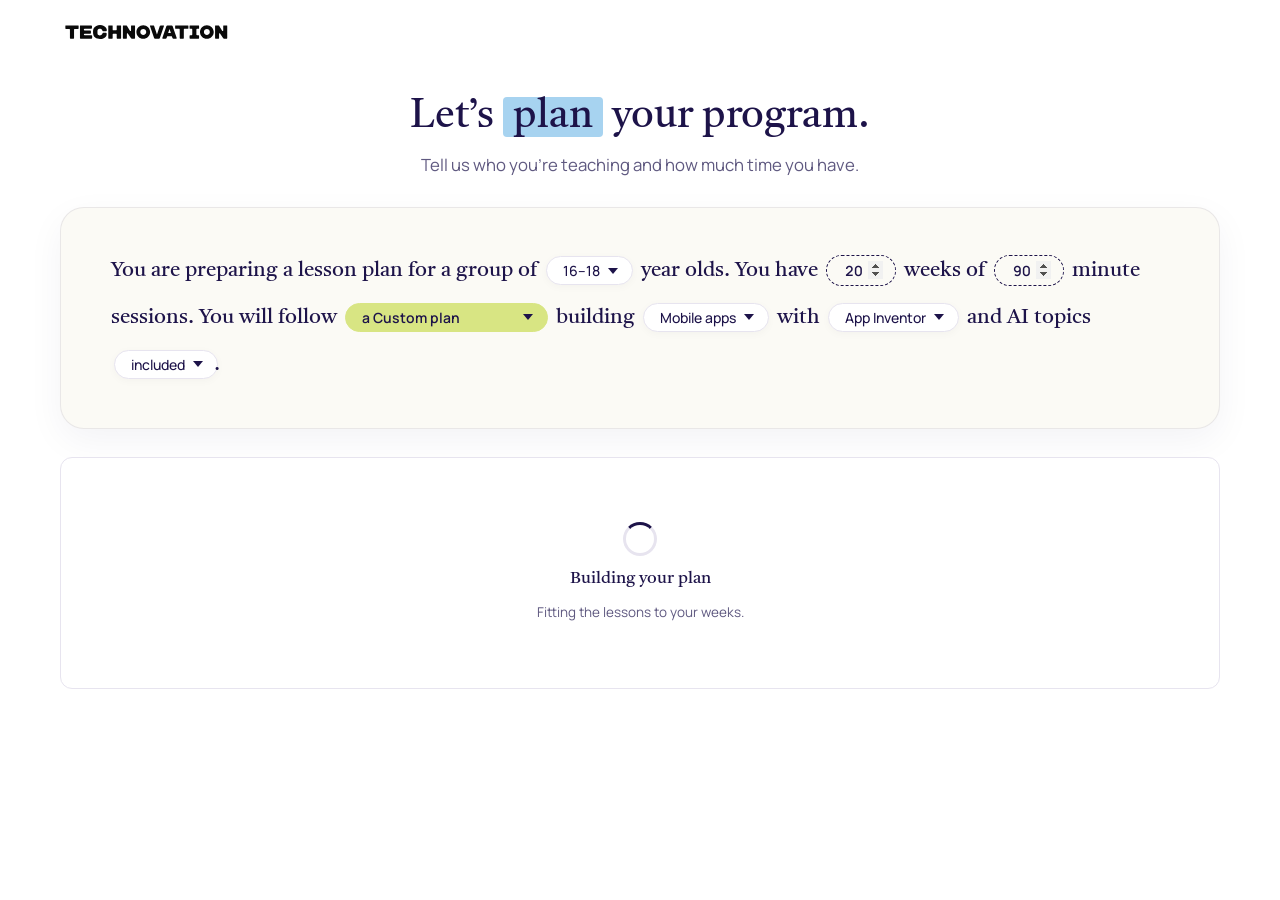
<file: index.html>
<!DOCTYPE html>
<html lang="en">
<head>
<meta charset="utf-8">
<meta name="viewport" content="width=device-width, initial-scale=1">
<title>Technovation Curriculum Crosswalk</title>
<link rel="preconnect" href="https://fonts.googleapis.com">
<link rel="preconnect" href="https://fonts.gstatic.com" crossorigin>
<link href="https://fonts.googleapis.com/css2?family=Castoro:ital,wght@0,400;1,400&family=Manrope:wght@400;500;600;700&display=swap" rel="stylesheet">
<link rel="icon" type="image/png" href="assets/light_favicon.png" media="(prefers-color-scheme: light)">
<link rel="icon" type="image/png" href="assets/dark_favicon.png" media="(prefers-color-scheme: dark)">
<link rel="icon" type="image/png" href="assets/light_favicon.png">
<link rel="stylesheet" href="styles.css">
<!-- Starts the data and the whole module graph downloading in parallel, instead
     of each import being discovered only after its parent has parsed. -->
<link rel="preload" href="curriculum.json" as="fetch" crossorigin>
<link rel="modulepreload" href="src/ui/main.js">
<link rel="modulepreload" href="config.js">
<link rel="modulepreload" href="src/ui/progress.js">
<link rel="modulepreload" href="src/ui/render.js">
<link rel="modulepreload" href="src/engine/index.js">
<link rel="modulepreload" href="src/engine/filter.js">
<link rel="modulepreload" href="src/engine/schedule.js">
</head>
<body>

<!-- Outside .wrap so the bar itself runs edge to edge; .brandmark carries the
     same max-width as the page so its contents still line up with the columns. -->
<header>
  <div class="brandmark">
    <div class="header-title">
      <img class="wordmark" src="assets/technovation_logo_text.svg" alt="Technovation">
    </div>
  </div>
</header>

<div class="wrap">

  <div class="printhead" id="printhead" aria-hidden="true"></div>

  <div class="layout">

    <!-- Names the action rather than the tool, and carries the page's h1: the
         bar above is identity, this is what the page is for. Outside the form
         so it introduces the sentence instead of becoming part of it. -->
    <div class="greeting">
      <h1>Let&rsquo;s <em>plan</em> your program.</h1>
      <p>Tell us who you&rsquo;re teaching and how much time you have.</p>
    </div>

    <!-- The controls read as a sentence: a facilitator describes their group
         and the plan follows. Every value is a real form control, so keyboard
         and screen-reader users get the same thing, just spoken as a form.
         It is one paragraph, not two: a divider made it read as a form again. -->
    <form class="panel sentence" id="controls">

      <p class="clause">
        You are preparing a lesson plan for a group of
        <select id="age" aria-label="Age group">
          <option value="beginner">8&ndash;12</option>
          <option value="junior">13&ndash;15</option>
          <option value="senior" selected>16&ndash;18</option>
        </select>
        year olds. You have
        <input type="number" id="weeks" value="20" min="10" max="52"
               aria-label="Number of weeks">
        weeks of
        <input type="number" id="len" value="90" min="30" max="300" step="5"
               aria-label="Minutes per session">
        minute sessions. You will follow
        <select id="mode" class="mode" aria-label="Curriculum">
          <option value="custom" selected>a Custom plan</option>
          <option value="core">the Core Curriculum</option>
          <option value="ai">the AI in Action course</option>
        </select>

        <span class="sub-group" id="customClause">
          building
          <select id="platform" aria-label="What they will build">
            <option value="mobile" selected>Mobile apps</option>
            <option value="web">Web apps</option>
          </select>
          <span class="static-text" id="platformStatic" hidden>Mobile apps</span>

          <span class="sub-group" id="toolGroup" hidden>
            with
            <select id="builder" aria-label="Coding tool"></select>
          </span>

          and AI topics
          <select id="aiMode" aria-label="AI">
            <option value="none">omitted</option>
            <option value="integrated" selected>included</option>
          </select></span><!--
     Continues the same sentence in place of the custom clause: exactly one of
     these two is ever visible, so the line stays complete either way.
  --><span class="aside" id="coreNote" hidden>for groups short on time: all the
          lessons necessary to submit a project.</span><!--
  --><span class="aside" id="aiNote" hidden>for teams building an AI-powered
          digital solution</span><span
          class="stop">.</span>
      </p>

    </form>

    <div class="results">
      <!-- src/ui/render.js renders the plan card here, with Print and
           Spreadsheet in its sticky footer. The loading state below is static
           first paint, not injected by JS, so it is on screen before the
           modules have parsed. render() replaces it on the first plan. -->
      <main id="out" aria-live="polite" tabindex="-1">
        <div class="loading">
          <span class="spinner" aria-hidden="true"></span>
          <h2>Building your plan</h2>
          <p>Loading the Curriculum.</p>
        </div>
      </main>
    </div>

  </div>
</div>

<script type="module" src="./src/ui/main.js"></script>
</body>
</html>
</file>
<file: styles.css>
/* =============================================================================
   Curriculum Crosswalk - stylesheet

   Plain CSS, no build step. Ordered the way the page is read: tokens, base,
   shell, controls, results, then narrow screens and print.

   1. Colour comes from a token in :root, so contrast is checkable in one place.
   2. Print is a real deliverable: facilitators print the plan and write on it.
      Check anything new there too.
   ============================================================================= */


/* -----------------------------------------------------------------------------
   1. Design tokens

   Brand palette from the Technovation covers. Lime is too light for text on
   white, so it is a fill with indigo on top; --lime-deep is the text version.
   -------------------------------------------------------------------------- */

:root{
  --indigo:#1D1349;         /* primary: headings, active states, ink on lime */
  --indigo-600:#3A2E72;     /* the hover step up from --indigo */
  --muted:#5F5980;          /* body text and secondary labels */

  --lime:#D8E583;           /* accent fill only - too light for text on white */
  --lime-tint:#F2F6DC;      /* the wash behind hovered and locked rows */
  --lime-deep:#5A6912;      /* darkened until it clears 4.5:1 on white AND on the tint */

  --paper:#Fbfaf5;          /* page ground: warm off-white, not pure #fff */
  --card:#FFFFFF;           /* raised surfaces sit brighter than the page */
  --on-dark:#FFFFFF;        /* text and marks on indigo and navy fills */

  --line:#E7E4EF;           /* default border */
  --line-soft:#F0EEF6;      /* lighter divider, used between table rows */

  --r:12px;                 /* the one corner radius for cards and panels */
  --r-sm:6px;               /* the tighter radius, for pills inside a row */

  --cream:var(--paper);     /* the row hover wash: warm, and quieter than lime */

  /* Focus ring on the form's pills. 6.98:1 on white. */
  --blue:#0038FF;
  --lime-hover:#C9D96F;      /* the lime pill, one step down, on hover */

  --ink:#0a0a0a;            /* body copy: near-black, not the indigo-grey */

  --warn-bg:#FDECEF;        /* the overage pill, light enough for --danger on top */
  --danger:#d90429;         /* the overage note: 5.25:1 on white */

  /* A ticked row's text, and the underline on its lesson links. */
  --done-ink:#A9A6B8;
  --done-rule:#E4E2EA;

  --shadow-sm: 0 2px 8px rgba(24, 21, 58, 0.04);
  --shadow-md: 0 8px 24px rgba(24, 21, 58, 0.06);
}


/* -----------------------------------------------------------------------------
   2. Base
   -------------------------------------------------------------------------- */

*{
  box-sizing:border-box;
}

/* main.js hides parts of the sentence with [hidden], and the browser's own
   rule loses to any author `display`. This makes it win everywhere. */
[hidden]{
  display:none !important;
}

html{
  scroll-behavior:smooth;
}

body{
  margin:0;
  background:var(--card);
  color:var(--ink);
  font:400 15px/1.6 Manrope,system-ui,sans-serif;
  -webkit-font-smoothing:antialiased;
}

/* Castoro for headings, Manrope for everything else (small uppercase labels
   included). Castoro ships only 400, so bold would be synthesised. */
h1,h2,h3{
  font-family:Castoro,Georgia,serif;
  font-weight:400;
  color:var(--indigo);
  margin:0;
  line-height:1.15;
}

/* One focus ring for the whole page. */
:focus-visible{
  outline:2.5px solid var(--indigo);
  outline-offset:2px;
  border-radius:4px;
}

@media(prefers-reduced-motion:reduce){
  *{
    animation:none !important;
    transition:none !important;
  }

  /* A frozen spinner looks broken, so the text carries the wait alone. */
  .spinner{
    display:none;
  }
}


/* -----------------------------------------------------------------------------
   3. Shell - page frame and header
   -------------------------------------------------------------------------- */

.wrap{
  max-width:1200px;
  margin:0 auto;
  padding:0 20px 96px;
}

/* Outside .wrap so the bar runs edge to edge; .brandmark repeats the page's
   max-width so the wordmark lines up with the columns below. */
header{
  background:var(--card);
  padding:22px 0;
  margin-bottom:28px;
}

.brandmark{
  max-width:1200px;
  margin:0 auto;
  padding:0 20px;
  display:flex;
  align-items:center;
  gap:12px;
}

/* Fluid 30-46px. The wordmark is sized in em, so it scales with the clamp. */
.header-title{
  display:flex;
  align-items:baseline;
  flex-wrap:wrap;
  gap:.26em;
  font-size:clamp(30px,4.4vw,46px);
  font-weight:400;
  letter-spacing:-.025em;
}

/* viewBox is 1920x219, so height drives the width. */
.header-title .wordmark{
  height:.44em;
  width:auto;
  display:block;
  align-self:center;
}

/* The page's h1. Names the action, so it sits with the form, not in the bar. */
.greeting{
  text-align:center;
  margin:0 0 28px;
}

.greeting h1{
  margin:0 0 10px;
  font:400 2.5rem/1.25 Castoro,Georgia,serif;
  color:var(--indigo);
}

/* A highlighter block over the key word, rather than italics. */
.greeting h1 em{
  font-style:normal;
  background:#a7d3f0;
  padding:0 10px;
  border-radius:4px;
}

.greeting p{
  margin:0;
  font-size:1.05rem;
  color:var(--muted);
}

/* The submission deadline: a pill, because it is a fixed fact rather than
   something the facilitator controls. One uppercase string, not label + chip. */
.deadline{
  display:inline-flex;
  align-items:center;
  gap:9px;
  margin-top:18px;
  padding:7px 14px 7px 12px;
  border-radius:99px;
  background:#d8e582;
  color:var(--indigo);
  font-size:16px;
  font-weight:500;
}

.deadline{
  text-transform:uppercase;
  letter-spacing:.04em;
  font-weight:600;
  font-size:14px;
}

.layout{
  display:block;
}


/* -----------------------------------------------------------------------------
   4. Controls - the sentence card

   The form reads as a sentence about the group. Every value is a real
   <select> or <input>, so keyboard and screen-reader users get a normal form.

   Selects are solid pills, numbers are dashed blanks, the curriculum select
   is lime, and fixed values (.static-text) are muted outlines.
   -------------------------------------------------------------------------- */

.panel{
  background:var(--card);
  border:1px solid var(--line);
  border-radius:20px;
  padding:28px 32px;
  margin-bottom:28px;
}

/* Reads as prose, not a form: a hairline edge and a soft shadow. */
.panel.sentence{
  background:var(--cream);
  border:1px solid rgba(29,19,73,.08);
  border-radius:24px;
  padding:40px 50px;
  box-shadow:0 12px 36px rgba(29,19,73,.05);
}



/* Inline flow so the text wraps around the pills like prose. The tall
   line-height stops wrapped rows of pills colliding. */
.clause{
  margin:0;
  font:400 1.3rem/2.15 Castoro,Georgia,serif;
  color:var(--indigo);
  line-height: 2.25;
}

/* The closing full stop, pulled back against the word or pill before it. */
.clause .stop{
  margin-left:-7px;
}

/* Inline, so the clause it holds flows with the sentence. */
.sub-group{
  display:inline;
}


/* --- The pills ---------------------------------------------------------- */

.clause select,
.clause input{
  font-family:Manrope,system-ui,sans-serif;
  font-size:14px;
  font-weight:500;
  cursor:pointer;
  appearance:none;
  background-color:var(--card);
  color:var(--indigo);
  border:1px solid var(--line);
  border-radius:99px;
  padding:4px 32px 4px 16px;
  margin:0 3px;
  vertical-align:baseline;
  box-shadow:0 2px 8px rgba(0,0,0,.03);
  transition:border-color .2s ease,background-color .2s ease;
}

/* Typed rather than picked, so they read as blanks: no fill, dashed edge,
   no chevron. */
.clause input{
  width:70px;
  padding:5px 12px;
  text-align:center;
  font-variant-numeric:tabular-nums;
  background-color:transparent;

  border:1.5px dashed;
  box-shadow:none;
  font-weight:600;
  /* The shared rule's appearance:none drops the spinner in Firefox; this
     brings it back without losing the styles above. */
  appearance:auto;
}

/* Chrome and Safari hide the spinner until hover. Pin it visible. */
.clause input::-webkit-inner-spin-button,
.clause input::-webkit-outer-spin-button{
  opacity:1;
}

/* The open dropdown is native and mostly unstyleable. base-select opts into
   the styleable picker where supported (Chromium); color-scheme keeps the
   native menu light elsewhere. */
.clause select{
  color-scheme:light;
}

.clause select,
.clause select::picker(select){
  appearance:base-select;
}

/* base-select adds its own arrow. Ours (below) works in every browser, so
   this one goes. */
.clause select::picker-icon{
  display:none;
}

/* The styleable picker: matches the pill. */
.clause select::picker(select){
  background:var(--card);
  border:1px solid var(--line);
  border-radius:14px;
  padding:6px;
  font-family:Manrope,system-ui,sans-serif;
  font-size:14px;
  box-shadow:0 12px 36px rgba(29,19,73,.12);
}

.clause select option{
  padding:7px 12px;
  border-radius:9px;
  color:var(--indigo);
}

.clause select option:checked,
.clause select option:hover{
  background:var(--lime-tint);
}

/* appearance:none drops the native arrow, so this is an indigo SVG chevron. */
.clause select{
  background-image:url("data:image/svg+xml,%3Csvg xmlns='http://www.w3.org/2000/svg' width='10' height='6' viewBox='0 0 10 6'%3E%3Cpath fill='%231D1349' d='M5 6L0 0h10z'/%3E%3C/svg%3E");
  background-repeat:no-repeat;
  background-position:right 14px center;
}

/* Hover darkens the edge only, so the sentence stays the focus. */
.clause select:hover,
.clause input:hover{
  border-color:var(--indigo);
}

.clause select.mode:hover{
  background-color:var(--lime-hover);
  border-color:var(--lime-hover);
}

/* Blue with a gap, so the ring shows against any pill fill. */
.clause select:focus-visible,
.clause input:focus-visible{
  outline:2.5px solid var(--blue);
  outline-offset:2px;
}

/* The curriculum changes what the rest of the sentence means, so it is the
   one filled pill. */
.clause select.mode{
  background-color:var(--lime);
  border-color:var(--lime);
  color:var(--indigo);
  font-weight:600;
  box-shadow:none;
}

/* The Core and AI in Action explainers. Part of the sentence, so they inherit
   the clause's type. */
.aside{
  flex:0 1 auto;
}

/* A value the facilitator did not choose (8-12 only builds mobile). */
.static-text{
  border:1px solid var(--line);
  border-radius:99px;
  padding:5px 14px;
  font-size:14px;
  font-weight:500;
  color:var(--muted);
}


/* -----------------------------------------------------------------------------
   5. The summary line

   One sentence giving weekly homework time, the figure a facilitator can act
   on. Castoro, because it is a finding rather than an instruction.
   -------------------------------------------------------------------------- */

.lede{
  margin:0 0 20px;
  font:400 18px/1.4 Castoro,Georgia,serif;
  color:var(--indigo);
  max-width:60ch;
}

.lede strong{
  font-weight:600;
}

/* Heavy homework: the figure inverts to a solid chip. */
.lede.heavy strong{
  color:var(--on-dark);
  background:var(--indigo);
  padding:2px 7px;
  border-radius:4px;
}

/* Weeks over the session length. The red matches the per-week note. No 60ch
   measure: it wrapped mid-clause. */
.lede.over-note{
  margin-top:-8px;
  max-width:none;
}

.lede.over-note strong{
  color:var(--danger);
  font-weight:600;
}


/* -----------------------------------------------------------------------------
   6. Loading

   Static first paint in index.html. Shaped like the plan card that replaces
   it, so the layout does not jump.
   -------------------------------------------------------------------------- */

.loading{
  display:flex;
  flex-direction:column;
  align-items:center;
  text-align:center;
  gap:13px;
  padding:64px 24px;
  border:1px solid var(--line);
  border-radius:var(--r);
  background:var(--card);
}

.spinner{
  width:34px;
  height:34px;
  border-radius:50%;
  border:3px solid var(--line);
  border-top-color:var(--indigo);
  animation:spin .8s linear infinite;
}

@keyframes spin{
  to{ transform:rotate(1turn); }
}

.loading h2{
  font-size:17px;
}

/* The plan fades up into place after the loading card (reveal() in main.js).
   Reduced motion turns this off with every other animation. */
.reveal{
  animation:reveal .35s ease-out;
}

@keyframes reveal{
  from{ opacity:0; filter:blur(3px); }
}

.loading p{
  margin:0;
  max-width:44ch;
  font-size:13.5px;
  color:var(--muted);
}


/* -----------------------------------------------------------------------------
   7. The plan card

   A header, the week table and a sticky footer. In class and At home sit side
   by side so the homework load can be scanned. Under 768px each row becomes a
   stacked card.
   -------------------------------------------------------------------------- */

.plan-card{
  border-radius:16px;
  border:1px solid rgba(29,19,73,.08);
  box-shadow: var(--shadow-md);
  background:var(--card);
  margin-top:4px;
  /* No overflow:hidden - it would break position:sticky on the footer. */
}

.plan-head{
  background:#1d1349;
  color:var(--on-dark);
  padding:20px 24px;
  text-align:center;
  border-radius:10px 10px 0 0;
}

.plan-head h2{
  margin:0;
  color:var(--on-dark);
  font-size:30px;
  font-weight:500;
}

/* The .deadline pill from section 3. */
.plan-head .deadline{
  margin-top:11px;
}

/* The 8-12 caution on Core and AI in Action: about the choice, not a week. */
.plan-head .head-note{
  margin:12px auto 0;
  max-width:56ch;
  font-size:12.5px;
  line-height:1.5;
  color:#E6E2F2;
}


/* --- The table ------------------------------------------------------------ */

table.plan{
  width:100%;
  border-collapse:collapse;
  text-align:left;
}

table.plan thead th{
  background:var(--card);
  color:var(--muted);
  font:600 11px/1.4 Manrope,system-ui,sans-serif;
  letter-spacing:.08em;
  text-transform:uppercase;
  padding:11px 20px;
  border-bottom:1px solid var(--line);
}

table.plan tr{
  border-bottom:1px solid var(--line-soft);
}

/* Lesson rows only; unit bands are labels, so they do not highlight. */
table.plan tbody tr:not(:has(th.phase)):hover{
  background:var(--cream);
}

table.plan td{
  padding:20px 20px;
  vertical-align:top;
}

/* Unit bands: a <th scope="rowgroup">, so the grouping is announced. */
th.phase{
  background:var(--lime-tint);
  color:var(--indigo);
  font:600 11px/1.4 Manrope,system-ui,sans-serif;
  letter-spacing:.1em;
  text-transform:uppercase;
  padding:10px 20px;
  border-top:1px solid var(--line);
  border-bottom:1px solid var(--line);
  text-align:left;
}

/* Spare weeks handed back as build and feedback time. */
tr.slack td{
  color:var(--muted);
}


/* --- Column 1: week number and total time --------------------------------- */

.c-wk{
  width:104px;
  text-align:center;
  background:var(--paper);
  border-right:1px solid var(--line-soft);
}

.c-wk b{
  display:block;
  font:400 2.7rem/1 Castoro,Georgia,serif;
  color:var(--indigo);
  font-variant-numeric:tabular-nums;
  margin-bottom:4px;
}

.c-wk .wtime{
  display:block;
  font-size:11px;
  color:var(--muted);
  text-transform:uppercase;
  letter-spacing:.04em;
}


/* --- Over-capacity weeks -------------------------------------------------- */

/* A note under the lessons, not a row fill: a long lesson is not an error. */
.overage{
  display:inline-block;
  margin-top:8px;
  padding:4px 10px;
  border-radius:var(--r-sm);
  background:var(--warn-bg);
  color:var(--danger);
  font-size:.75rem;
  font-weight:600;
}


/* --- Column 4: the done tick ---------------------------------------------- */

.c-done{
  width:76px;
  text-align:center;
  vertical-align:middle;
  border-left:1px dashed var(--line);
}

/* Drawn rather than native, so the corners can round. */
.c-done input{
  appearance:none;
  -webkit-appearance:none;
  width:22px;
  height:22px;
  border:1.5px solid var(--line);
  border-radius:6px;
  background:var(--card);
  cursor:pointer;
  display:grid;
  place-content:center;
  transition:background .15s ease, border-color .15s ease;
}

.c-done input:hover{
  border-color:var(--indigo);
}

.c-done input:checked{
  background:var(--indigo);
  border-color:var(--indigo);
}

/* The tick itself: two borders of an empty box, rotated. */
.c-done input:checked::after{
  content:"";
  width:10px;
  height:5px;
  border-left:2px solid var(--on-dark);
  border-bottom:2px solid var(--on-dark);
  transform:rotate(-45deg) translate(1px,-2px);
}

/* A ticked week fades back, straight off the checkbox with no re-render. The
   tick itself stays solid so it is easy to untick. */
tr:has(.c-done input:checked) td:not(.c-done),
tr:has(.c-done input:checked) td:not(.c-done) *{
  color:var(--done-ink);
  transition:color .15s ease;
}

tr:has(.c-done input:checked) .li a{
  border-bottom-color:var(--done-rule);
}

tr:has(.c-done input:checked) .tag,
tr:has(.c-done input:checked) .overage{
  background:transparent;
}



/* --- Lesson items inside a cell ------------------------------------------- */

.c-home{
  width:30%;
}

.li{
  display:flex;
  gap:10px;
  font-size:15px;
  padding:3px 0;
  align-items:baseline;
}

/* The duration, held to a fixed width so titles start on a common left edge. */
.li .t{
  font-size:11.5px;
  color:var(--muted);
  min-width:44px;
  padding-top:2px;
  font-variant-numeric:tabular-nums;
  white-space:nowrap;
}

/* Placeholder text: an empty homework cell, or a work-time week. */
.li.muted{
  color:var(--muted);
  font-size:13px;
}

/* A quiet grey underline that turns indigo on hover. */
.li a{
  color:var(--indigo);
  text-decoration:none;
  display:inline;
  padding-bottom:2px;
  border-bottom:1px solid #D0D0D0;
  transition:border-color .2s ease;
}

.li a:hover{
  border-color:var(--indigo);
}

.tag{
  display:inline-block;
  font:600 10px/1.6 Manrope,system-ui,sans-serif;
  letter-spacing:.05em;
  text-transform:uppercase;
  padding:0 7px;
  border-radius:4px;
  background:var(--lime-tint);
  color:var(--lime-deep);
  margin-left:7px;
}


/* --- The sticky footer ---------------------------------------------------- */

.plan-foot{
  position:sticky;
  bottom:0;
  z-index:10;
  background:var(--lime-tint);
  border-top:1.3px solid var(--indigo);
  border-radius:0 0 10px 10px;
  padding:13px 20px;
  display:flex;
  justify-content:space-between;
  align-items:center;
  gap:14px;
  flex-wrap:wrap;
  box-shadow:0 -10px 20px rgba(0,0,0,.05);
}

.plan-foot .progress{
  font:400 14px/1.3 Castoro,Georgia,serif;
  color:var(--indigo);
  font-variant-numeric:tabular-nums;
}

.plan-foot .actions{
  display:flex;
  gap:9px;
  flex-wrap:wrap;
}

.plan-foot button{
  padding:8px 16px;
  border-radius:99px;
  border:2px solid var(--indigo);
  background:transparent;
  color:var(--indigo);
  font:500 13px Manrope,system-ui,sans-serif;
  cursor:pointer;
}

.plan-foot button:hover{
  background:var(--card);
}

.plan-foot button.primary{
  background:var(--indigo);
  color:var(--lime);
}

.plan-foot button.primary:hover{
  background:var(--indigo-600);
}


/* -----------------------------------------------------------------------------
   8. Secondary blocks - "Not included"
   -------------------------------------------------------------------------- */

.block{
  background:var(--card);
  border:1px solid var(--line);
  border-radius:var(--r);
  padding:17px 19px;
  margin-top:16px;
}

.block h3{
  font-size:14px;
  margin-bottom:5px;
}

.block p{
  margin:0 0 11px;
  font-size:13px;
}

.block ul{
  margin:0;
  padding-left:18px;
  font-size:13.5px;
}

.block li{
  margin-bottom:5px;
}


/* -----------------------------------------------------------------------------
   9. The refusal state

   Shown when no plan fits. The engine's fixes become buttons that apply
   themselves.
   -------------------------------------------------------------------------- */

.nofit{
  background:var(--card);
  border:1px solid var(--line);
  border-top:4px solid var(--lime);
  border-radius:var(--r);
  padding:26px;
}

.nofit h2{
  font-size:20px;
  margin-bottom:9px;
}

.nofit p{
  margin:0;
  font-size:14.5px;
}

.fixes{
  display:flex;
  gap:9px;
  flex-wrap:wrap;
  margin-top:18px;
}

/* The first fix is the recommended one, so it is solid indigo. */
.fixes button{
  padding:10px 16px;
  border:0;
  border-radius:9px;
  background:var(--indigo);
  color:var(--on-dark);
  font:500 13.5px Manrope,system-ui,sans-serif;
  cursor:pointer;
}

.fixes button:hover{
  background:var(--indigo-600);
}

/* The link to another course is an <a> because it leaves the page; same
   shape as the buttons. Alternatives after the first are lime. */
.fixes a{
  display:inline-flex;
  align-items:center;
  padding:10px 16px;
  border-radius:9px;
  font:500 13.5px Manrope,system-ui,sans-serif;
  text-decoration:none;
}

.fixes button.alt,
.fixes a.alt{
  background:var(--lime);
  color:var(--indigo);
}

.fixes a.alt:hover{
  background:#CBDA6C;
}

/* Explains where the link goes. Full width, like the message above it. */
.alt-route{
  margin:14px 0 0;
  font-size:13.5px;
  color:var(--muted);
}

.fixes button.alt:hover{
  background:#CBDA6C;
}


/* =============================================================================
   10. Responsive

     900px - the sentence tightens
     768px - one card per week

   Scoped to `screen`: a printed page is about 680-700 CSS px wide, so an
   unscoped query would give paper the phone layout.
   ============================================================================= */

@media screen and (max-width:900px){

  header{
    padding:16px 0;
    margin-bottom:20px;
  }

  .greeting h1{
    font-size:1.9rem;
  }

  .panel{
    padding:18px 20px;
  }

  /* Smaller, tighter sentence so it stays a paragraph. */
  .clause{
    font-size:16px;
    line-height:1.9;
  }

  .clause select,
  .clause input,
  .static-text{
    font-size:13.5px;
  }

  .c-home{
    width:34%;
  }

}

@media screen and (max-width:768px){

  /* One card per week: every cell goes full width. */
  table.plan,table.plan tbody{
    display:block;
    width:100%;
  }

  table.plan thead{
    display:none;
  }

  table.plan tr{
    display:flex;
    flex-wrap:wrap;
    position:relative;
    border-bottom:1px solid var(--line);
  }

  table.plan td{
    width:100%;
    padding:10px 18px;
  }

  th.phase{
    display:block;
    width:100%;
  }

  /* Week number and time become a header strip across the top of the card. */
  .c-wk{
    width:100%;
    text-align:left;
    display:flex;
    align-items:baseline;
    gap:11px;
    border-right:0;
    border-bottom:1px solid var(--line-soft);
    padding:11px 18px;
  }

  .c-wk b{
    display:inline;
    font-size:19px;
    margin:0;
  }

  .c-wk .wtime{
    display:inline;
  }

  /* Replaces the lost column headers, from the data-label attribute. */
  .c-in::before,.c-home::before{
    content:attr(data-label);
    display:block;
    font:600 10px/1.5 Manrope,system-ui,sans-serif;
    letter-spacing:.08em;
    text-transform:uppercase;
    color:var(--muted);
    margin-bottom:3px;
  }

  /* The tick moves to its own strip at the foot of the card. */
  .c-done{
    width:100%;
    text-align:left;
    border-left:0;
    border-top:1px dashed var(--line);
    background:var(--paper);
    padding:10px 18px;
    border-radius: 6px;
  }

  .plan-foot{
    justify-content:center;
    text-align:center;
  }

}


/* =============================================================================
   11. Print

   The printed plan is a tracker to write on. Interactive parts go, colour
   drops to black on white, and the tick boxes grow for a pen.
   ============================================================================= */

/* Title and configuration, filled by render.js and shown only in print. */
.printhead{
  display:none;
}

/* Top level, not inside @media print: Safari ignores a nested @page. 15mm
   leaves room for a hole punch or binder clip. */
@page{
  margin:15mm;
}

@media print{

  body{
    background:#fff;
    font-size:9pt;
    color:#000;
  }

  /* Everything you cannot use on paper. The summary line stays for the
     homework figure. */
  header,.greeting,.panel,.actions,.plan-foot{
    display:none !important;
  }

  /* The printhead replaces the card's border and header. */
  .plan-card{
    border:0;
  }

  .plan-head{
    display:none;
  }

  .printhead{
    display:block;
    border-bottom:2px solid var(--indigo);
    padding-bottom:6px;
    margin-bottom:9px;
  }

  .printhead h1{
    font-size:14pt;
  }

  .printhead p{
    margin:3px 0 0;
    font-size:9pt;
    color:#000;
  }

  .wrap{
    max-width:none;
    padding:0;
  }

  .layout{
    display:block;
  }

  .lede{
    font-size:9pt;
    margin-bottom:6px;
  }

  /* The chip and the red cost ink or print grey, so both go plain black. */
  .lede.heavy strong{
    background:transparent;
    color:#000;
    padding:0;
  }

  .lede.over-note strong{
    color:#000;
  }

  table.plan{
    border:1px solid #000;
    border-radius:0;
  }

  table.plan th{
    background:#fff;
    color:#000;
    border-bottom:1.5px solid #000;
    padding:3px 6px;
    font-size:7pt;
  }

  table.plan td{
    border-bottom:1px solid #999;
    padding:4px 6px;
  }

  /* Print column widths. */
  .c-wk{
    width:52px;
  }

  .c-in{
    width:auto;
  }

  .c-home{
    width:32%;
  }

  /* Lesson rows are most of the page, so they are compact. */
  .li{
    font-size:8pt;
    padding:1px 0;
    gap:6px;
  }

  .li .t{
    font-size:7pt;
    min-width:32px;
    padding-top:0;
  }

  .tag{
    font-size:6.5pt;
    padding:0 4px;
    margin-left:4px;
  }

  .overage{
    font-size:7pt;
    margin-top:3px;
  }

  /* Tints do not survive printing reliably, and cost ink. */
  tr.slack td{
    background:#fff !important;
  }

  /* Never split a week across a page break. */
  tr{
    break-inside:avoid;
  }

  .c-wk{
    background:#fff !important;
    border-right:1px solid #999;
  }

  .c-wk b{
    font-size:10pt;
    margin-bottom:1px;
  }

  .c-wk .wtime{
    font-size:7pt;
  }

  /* Red does not survive a mono printer, so the note drops to plain weight. */
  .overage{
    color:#000;
  }

  th.phase{
    background:#fff;
    border-top:1.5px solid #000;
    border-bottom:1px solid #000;
    font-size:7pt;
    padding:3px 6px;
  }

  /* A box big enough for a pen. Weeks ticked on screen print ticked. */
  .c-done{
    display:table-cell;
    width:34px;
    text-align:center;
    border-left:1px solid #999;
    border-radius: 6px;
  }

  .c-done input{
    appearance:none;
    width:18px;
    height:18px;
    border:1.25px solid #000;
    border-radius: 6px;
    background:#fff;
  }

  .c-done input:checked{
    background:#fff;
    border-color:#000;
  }

  /* A ✓ glyph, so undo the screen tick's box, borders and rotation. */
  .c-done input:checked::after{
    content:"\2713";
    width:auto;
    height:auto;
    border:0;
    transform:none;
    display:block;
    font-size:14px;
    line-height:16px;
    text-align:center;
    color:#000;
  }

  /* A real underline: the grey border prints faintly. */
  .li a{
    border:0;
    color:#000;
    text-decoration:underline;
  }

  .block{
    break-inside:avoid;
    border-color:#999;
  }

}
</file>
